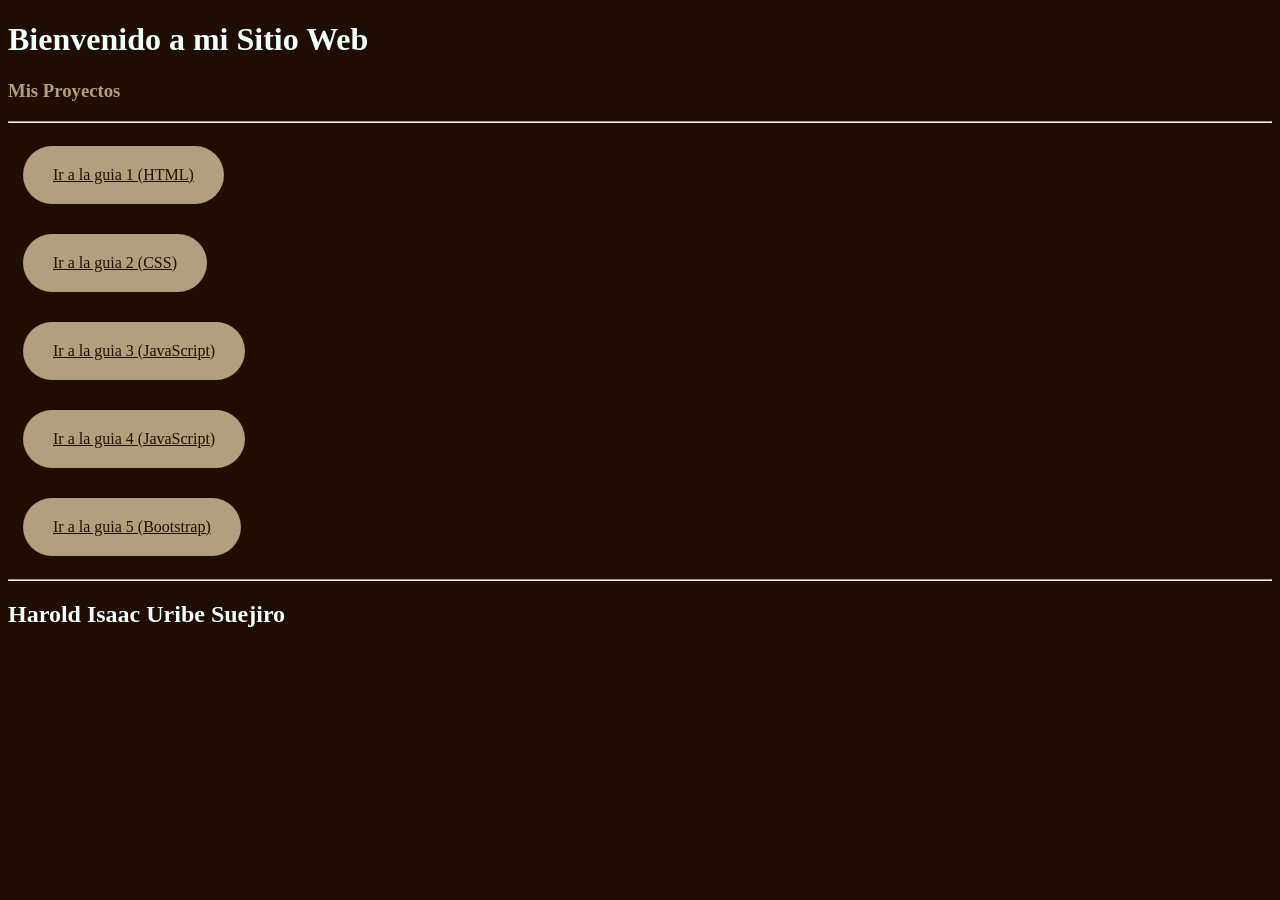
<file: index.html>
<!DOCTYPE html>
<html lang="en">
<head>
    <meta charset="UTF-8">
    <meta name="viewport" content="width=device-width, initial-scale=1.0">
    <title>Principal</title>
    <style>
        .botones{
        display: inline-block;
        padding: 20px 30px;
        margin: 15px;   
        background-color: #b39f7e;
        color: rgb(31, 13, 1);  
        border-radius: 60px;             
        }
    </style>
</head>
<body style="background-color: rgb(31, 13, 1);">
    <h1 style="color: azure;">Bienvenido a mi Sitio Web</h1>
    <h3 style="color: #b39f7e;">Mis Proyectos</h3>
    <hr />
    <a class="botones" href="guia1/santa-rosa-uribe/index.html">Ir a la guia 1 (HTML)</a><br/>
    <a class="botones" href="guia1/santa-rosa-uribe/css/estilos.css">Ir a la guia 2 (CSS)</a><br/>
    <a class="botones" href="guia1/santa-rosa-uribe/js/app.js">Ir a la guia 3 (JavaScript)</a><br/>
    <a class="botones" href="guia1/santa-rosa-uribe/js/pedido.js">Ir a la guia 4 (JavaScript)</a><br/>
    <a class="botones" href="guia1/santa-rosa-uribe/index-bootstrap.html">Ir a la guia 5 (Bootstrap)</a><br/>
    <hr/>
    <h2 style="color: azure;">Harold Isaac Uribe Suejiro</h2>
</body>
</html>
</file>
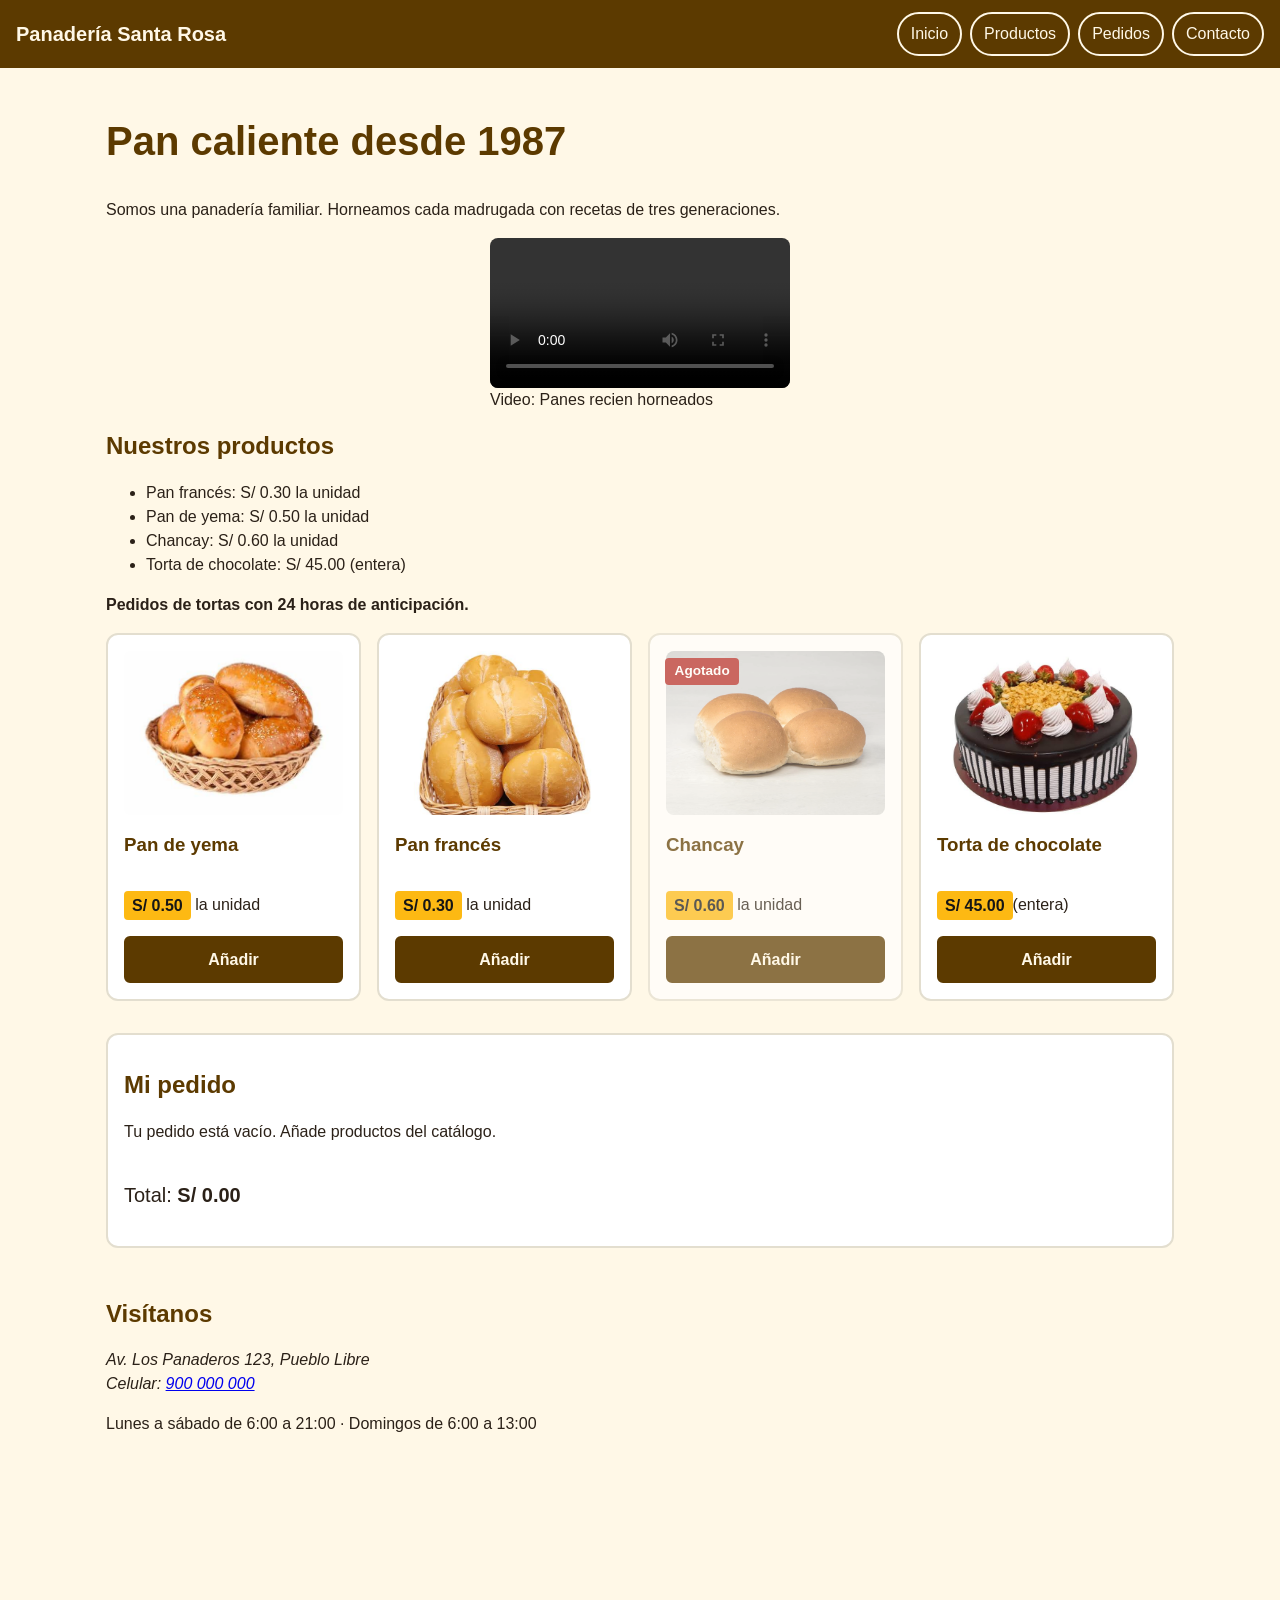
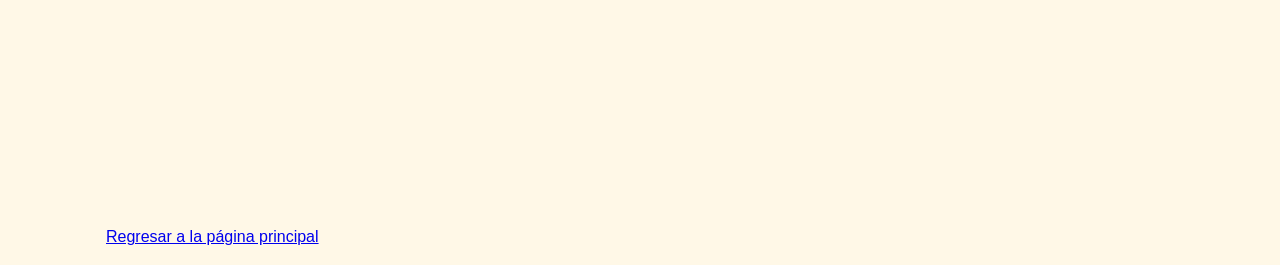
<file: guia1/santa-rosa-uribe/index.html>
<!DOCTYPE html>
<html lang="en">

<head>
  <meta charset="UTF-8">
  <meta name="viewport" content="width=device-width, initial-scale=1.0">
  <title>Panadería Santa Rosa | Pan caliente todos los días</title>
  <link rel="stylesheet" href="css/estilos.css">
  <script src="js/pedido.js" defer></script>
</head>

<body bgcolor="#ECFAD4">
  <header>
    <p><strong>Panadería Santa Rosa</strong></p>
    <nav>
      <ul>
        <li><a href="index.html">Inicio</a></li>
        <li><a href="#productos">Productos</a></li>
        <li><a href="pedidos.html">Pedidos</a></li>
        <li><a href="#contacto">Contacto</a></li>
      </ul>
    </nav>
  </header>
  <main>
    <section>
      <h1>Pan caliente desde 1987</h1>
      <p>Somos una panadería familiar. Horneamos cada madrugada con recetas de tres generaciones.</p>
      <figure style="display: table; margin: 0 auto;">
        <video controls preload="metadata">
          <source src="../video/horno.mp4" type="video/mp4">
          Tu navegador no soporta la reproducción de este video.
          En el video se ve panes recien salidos del horno.
        </video>
        <figcaption>Video: Panes recien horneados</figcaption>
      </figure>
    </section>
    <section id="productos">
      <h2>Nuestros productos</h2>
      <ul>
        <li>Pan francés: S/ 0.30 la unidad</li>
        <li>Pan de yema: S/ 0.50 la unidad</li>
        <li>Chancay: S/ 0.60 la unidad</li>
        <li>Torta de chocolate: S/ 45.00 (entera)</li>
      </ul>
      <p><strong>Pedidos de tortas con 24 horas de anticipación.</strong></p>      
      <div class="catalogo">
      <article class="producto" data-nombre="Pan de yema" data-precio="0.50">
        <img src="../img/pan-yema.jpg" alt="Canasta de panes de yema dorados recién horneados" width="400">
        <h3>Pan de yema</h3>
        <p><span class="precio">S/ 0.50</span> la unidad</p>
        <button type="button" class="btn-anadir">Añadir</button>
      </article>
      <article class="producto" data-nombre="Pan francés" data-precio="0.30">
        <img src="../img/pan-frances.jpg" alt="Pan francés horneado" width="400">
        <h3>Pan francés</h3>
        <p><span class="precio">S/ 0.30</span> la unidad</p>
        <button type="button" class="btn-anadir">Añadir</button>
      </article>
      <article class="producto agotado" data-nombre="Chancay" data-precio="0.60">
        <img src="../img/chancay.jpg" alt="Chancay esponjoso" width="400">
        <h3>Chancay</h3>
        <p><span class="precio">S/ 0.60</span> la unidad</p>
        <span class="etiqueta-agotado">Agotado</span>
        <button type="button" class="btn-anadir" disabled>Añadir</button>
      </article>
      <article class="producto" data-nombre="Torta de chocolate" data-precio="45.00">
        <img src="../img/tortas.jpg" alt="Torta de chocolate decorada con fresas" width="400">
        <h3>Torta de chocolate</h3>
        <p><span class="precio">S/ 45.00</span>(entera)</p>
        <button type="button" class="btn-anadir">Añadir</button>
      </article>
    </div>
    </section>
    <section id="mi-pedido" aria-labelledby="titulo-pedido">
      <h2 id="titulo-pedido" tabindex="-1">Mi pedido</h2>
      <p id="pedido-vacio">Tu pedido está vacío. Añade productos del catálogo.</p>
      <ul id="lista-pedido"></ul>
      <p class="total">Total: <strong id="total">S/ 0.00</strong></p>
      <button type="button" id="btn-sugerencia" hidden>¿Añadir mantequilla por S/ 2.50?</button>
      <button type="button" id="btn-vaciar" hidden>Vaciar pedido</button>
      <button type="button" id="btn-continuar" hidden>Continuar con el pedido</button>
      <p id="aviso" class="solo-lector" role="status"></p>
    </section>
  </main>
  <footer id="contacto">
    <h2>Visítanos</h2>
    <address>
      Av. Los Panaderos 123, Pueblo Libre<br>
      Celular: <a href="tel:+51900000000">900 000 000</a>
    </address>
    <p>Lunes a sábado de 6:00 a 21:00 · Domingos de 6:00 a 13:00</p>
    <div class="mapa">
      <iframe src="https://www.google.com/maps/embed?pb=!1m18!1m12!1m3!1d62427.40876577353!2d-77.1031100660836!3d-12.
      063253884943325!2m3!1f0!2f0!3f0!3m2!1i1024!2i768!4f13.1!3m3!1m2!1s0x9105c91b97b5f6ff%3A0x5032fa5860428360!2sPan%20Ate
      lier!5e0!3m2!1ses-419!2spe!4v1794268329568!5m2!1ses-419!2spe" style="border:0;" allowfullscreen="" loading="lazy"
        referrerpolicy="strict-origin-when-cross-origin"
        title="Mapa de la ubicación de la panadería Santa Rosa en Google Maps">
      </iframe>
    </div>
    <a href="../../index.html">Regresar a la página principal</a>
  </footer>
</body>

</html>
</file>
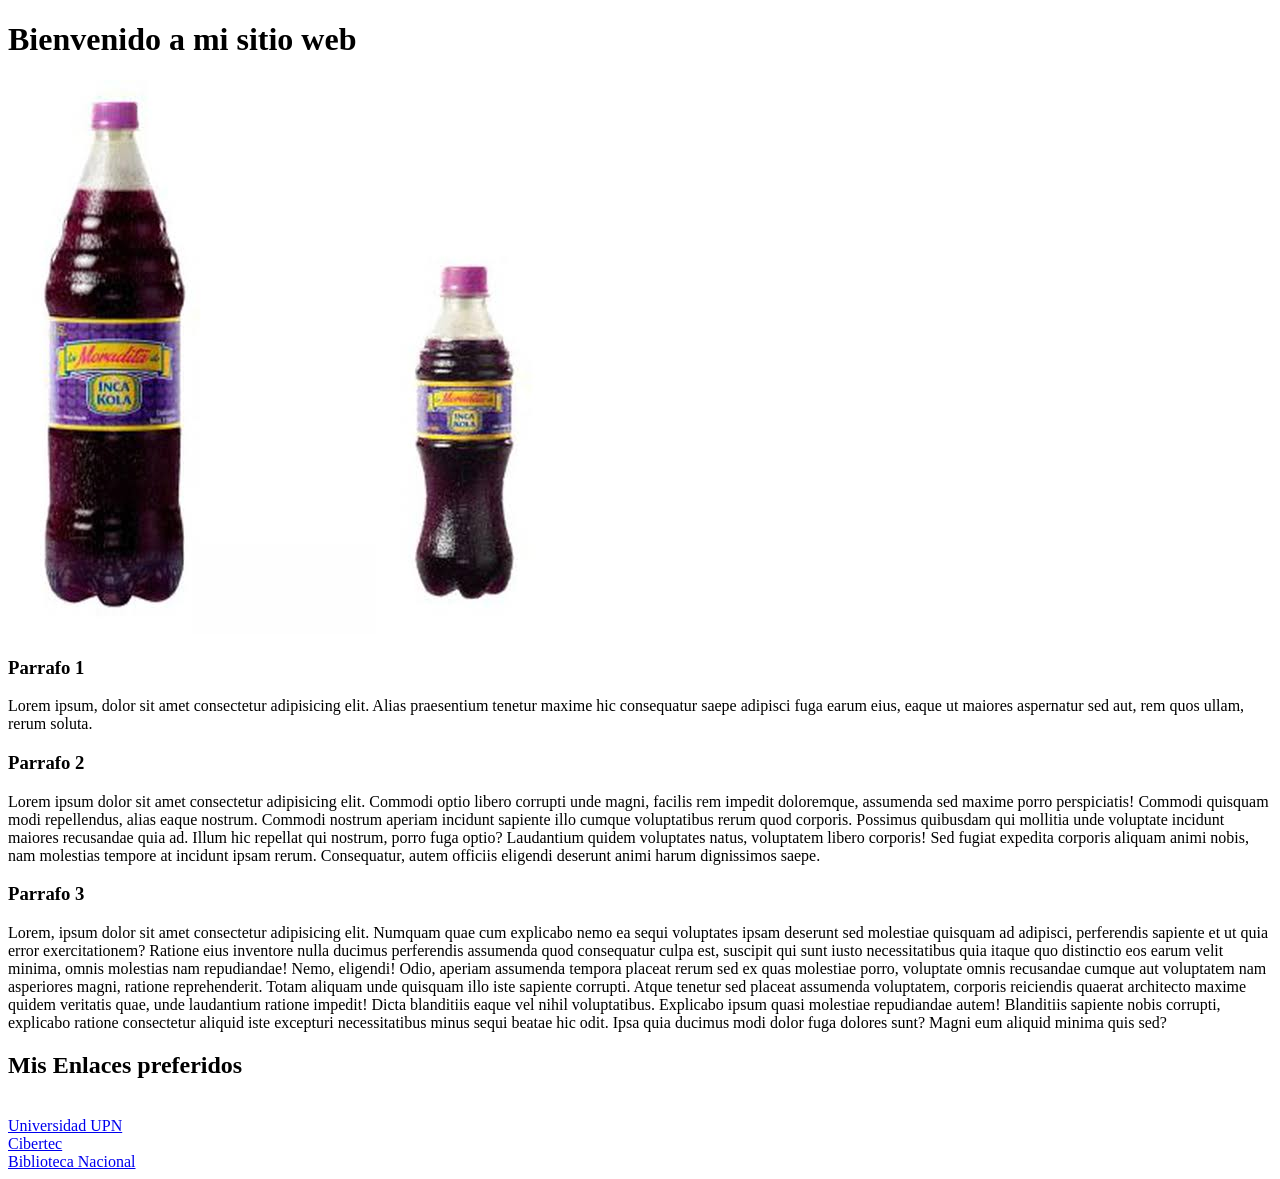
<file: semana1/guia1/index.html>
<!DOCTYPE html>
<html lang="en">
<head>
  <meta charset="UTF-8">
  <meta name="viewport" content="width=device-width, initial-scale=1.0">
  <title>Mi sitio web</title>
</head>
<body>
    <h1>Bienvenido a mi sitio web</h1>
    <img src="img/gaseosa.jpg" alt="">
    <p><h3>Parrafo 1</h3>
      Lorem ipsum, dolor sit amet consectetur adipisicing elit. Alias praesentium tenetur
      maxime hic consequatur saepe adipisci fuga earum eius, eaque ut maiores aspernatur
      sed aut, rem quos ullam, rerum soluta.
    </p>
    <p><h3>Parrafo 2</h3>
      Lorem ipsum dolor sit amet consectetur adipisicing elit. Commodi optio libero corrupti unde magni, facilis rem impedit doloremque, assumenda sed maxime porro perspiciatis! Commodi quisquam modi repellendus, alias eaque nostrum.
      Commodi nostrum aperiam incidunt sapiente illo cumque voluptatibus rerum quod corporis. Possimus quibusdam qui mollitia unde voluptate incidunt maiores recusandae quia ad. Illum hic repellat qui nostrum, porro fuga optio?
      Laudantium quidem voluptates natus, voluptatem libero corporis! Sed fugiat expedita corporis aliquam animi nobis, nam molestias tempore at incidunt ipsam rerum. Consequatur, autem officiis eligendi deserunt animi harum dignissimos saepe.
    </p>
    <p><h3>Parrafo 3</h3>
      Lorem, ipsum dolor sit amet consectetur adipisicing elit. Numquam quae cum explicabo nemo ea sequi voluptates ipsam deserunt sed molestiae quisquam ad adipisci, perferendis sapiente et ut quia error exercitationem?
      Ratione eius inventore nulla ducimus perferendis assumenda quod consequatur culpa est, suscipit qui sunt iusto necessitatibus quia itaque quo distinctio eos earum velit minima, omnis molestias nam repudiandae! Nemo, eligendi!
      Odio, aperiam assumenda tempora placeat rerum sed ex quas molestiae porro, voluptate omnis recusandae cumque aut voluptatem nam asperiores magni, ratione reprehenderit. Totam aliquam unde quisquam illo iste sapiente corrupti.
      Atque tenetur sed placeat assumenda voluptatem, corporis reiciendis quaerat architecto maxime quidem veritatis quae, unde laudantium ratione impedit! Dicta blanditiis eaque vel nihil voluptatibus. Explicabo ipsum quasi molestiae repudiandae autem!
      Blanditiis sapiente nobis corrupti, explicabo ratione consectetur aliquid iste excepturi necessitatibus minus sequi beatae hic odit. Ipsa quia ducimus modi dolor fuga dolores sunt? Magni eum aliquid minima quis sed?
    </p>
    <h2>Mis Enlaces preferidos</h2>
    <br><a href="https://estudiante.upn.edu.pe/inicio" target="blank">Universidad UPN</a>
    <br><a href="https://www.cibertec.edu.pe/"target="blank">Cibertec</a>
    <br><a href="https://www.gob.pe/bnp" target="blank">Biblioteca Nacional</a>
</body>
</html>
</file>
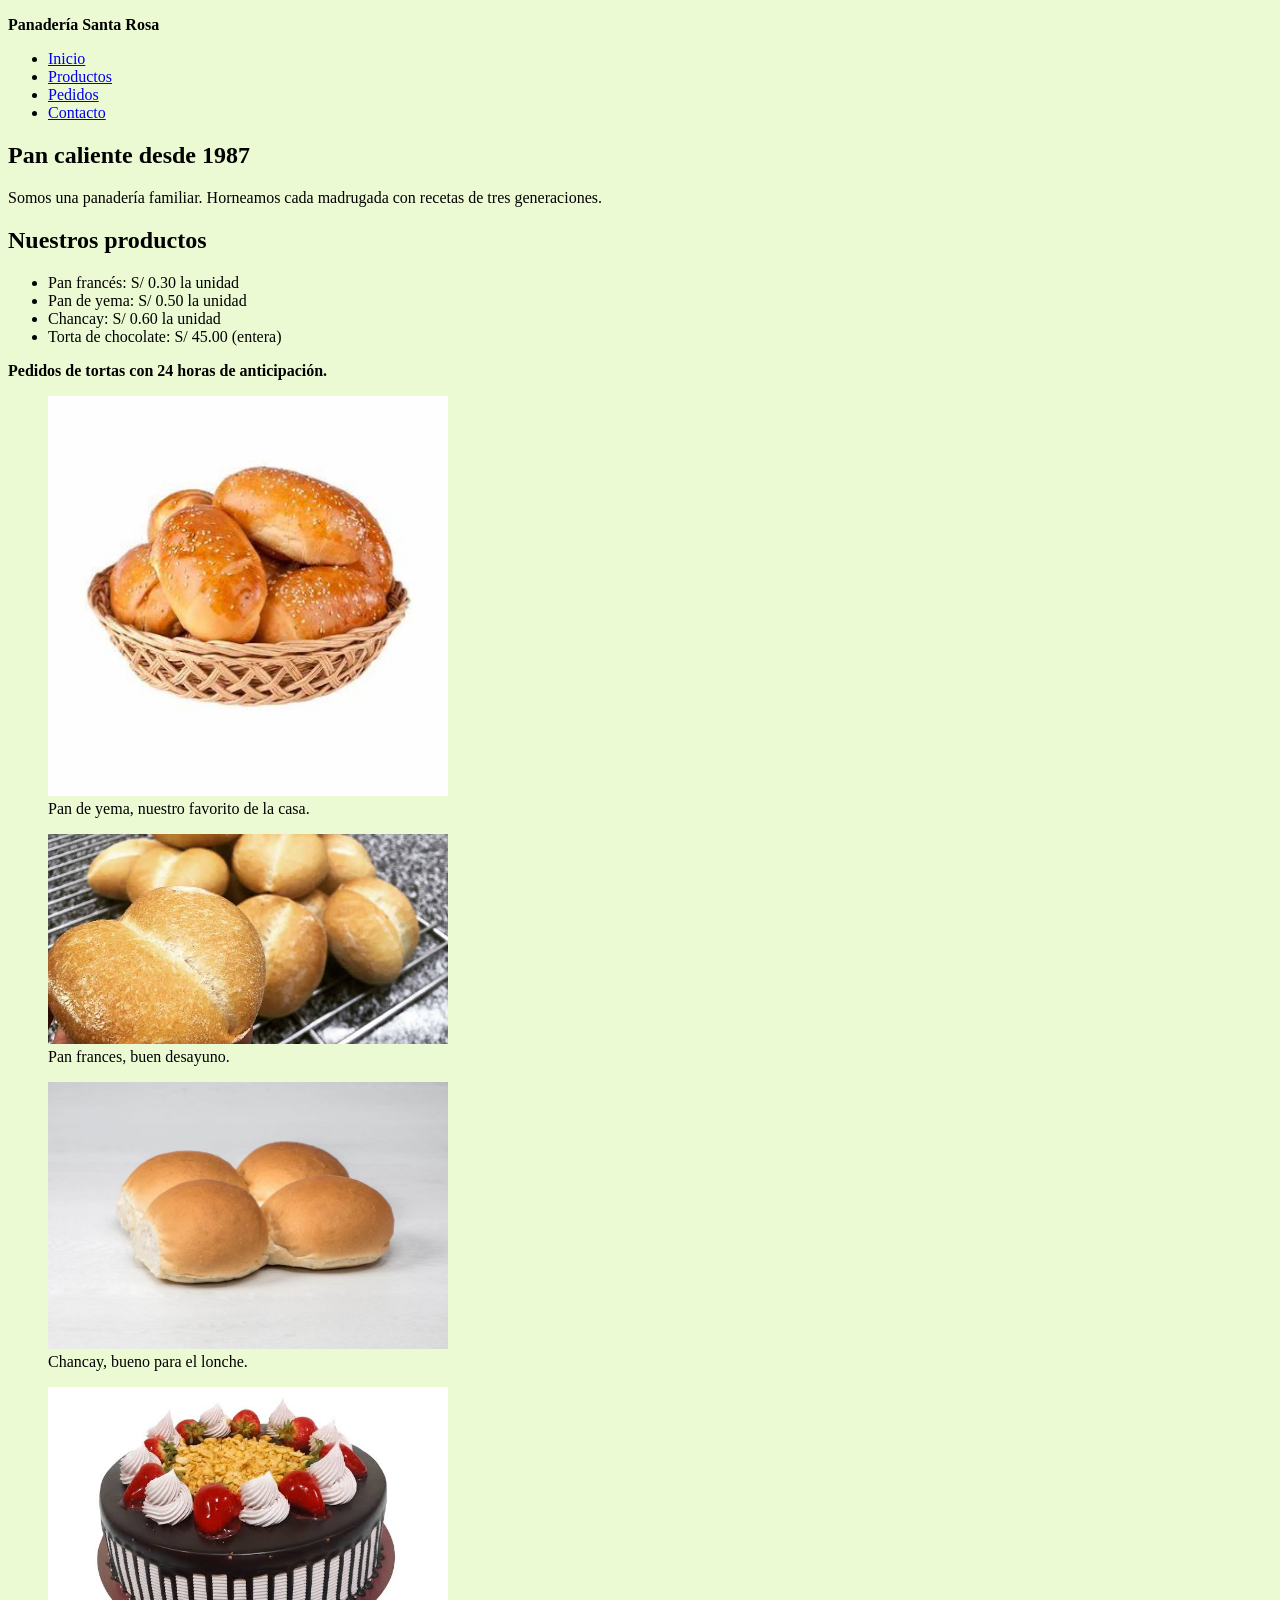
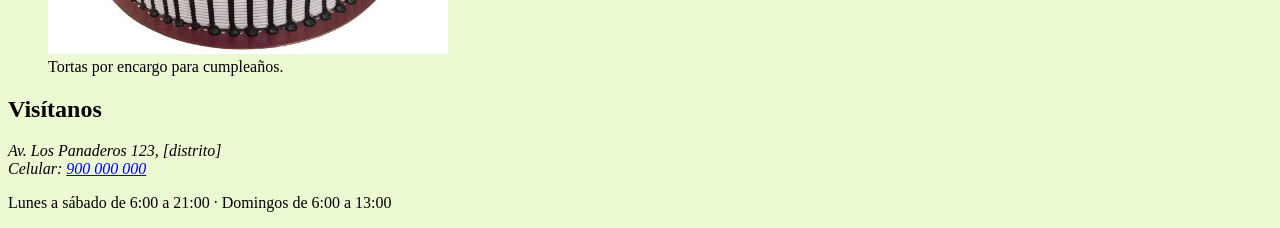
<file: semana2/guia2/index.html>
<!DOCTYPE html>
<html lang="en">
<head>
  <meta charset="UTF-8">
  <meta name="viewport" content="width=device-width, initial-scale=1.0">
  <title>Panadería Santa Rosa | Pan caliente todos los días</title>
</head>
<body bgcolor="#ECFAD4">
  <header>
 <p><strong>Panadería Santa Rosa</strong></p>
  <nav>
    <ul>
    <li><a href="index.html">Inicio</a></li>
    <li><a href="#productos">Productos</a></li>
    <li><a href="pedidos.html">Pedidos</a></li>
    <li><a href="#contacto">Contacto</a></li>
    </ul>
  </nav>
</header>
<main>
  <section>
    <h1>Pan caliente desde 1987</h1>
    <p>Somos una panadería familiar. Horneamos cada madrugada con recetas de tres generaciones.</p>
  </section>
  <section id="productos">
    <h2>Nuestros productos</h2>
    <ul>
      <li>Pan francés: S/ 0.30 la unidad</li>
      <li>Pan de yema: S/ 0.50 la unidad</li>
      <li>Chancay: S/ 0.60 la unidad</li>
      <li>Torta de chocolate: S/ 45.00 (entera)</li>
    </ul>
    <p><strong>Pedidos de tortas con 24 horas de anticipación.</strong></p>
    <figure>
      <img src="img/pan-yema.jpg" alt="Canasta de panes de yema dorados recién horneados" width="400">
      <figcaption>Pan de yema, nuestro favorito de la casa.</figcaption>
    </figure>
        <figure>
      <img src="img/pan-frances.jpg" alt="Pan francés horneado" width="400">
      <figcaption>Pan frances, buen desayuno.</figcaption>
    </figure>
        <figure>
      <img src="img/chancay.jpg" alt="Chancay esponjoso" width="400">
      <figcaption>Chancay, bueno para el lonche.</figcaption>
    </figure>
    <figure>
      <img src="img/tortas.jpg" alt="Torta de chocolate de dos pisos decorada con fresas" width="400">
      <figcaption>Tortas por encargo para cumpleaños.</figcaption>
    </figure>
  </section>
</main>
    <footer id="contacto">
      <h2>Visítanos</h2>
      <address>
        Av. Los Panaderos 123, [distrito]<br>
        Celular: <a href="tel:+51900000000">900 000 000</a>
      </address>
      <p>Lunes a sábado de 6:00 a 21:00 · Domingos de 6:00 a 13:00</p>
    </footer>
</body>
</html>
</file>
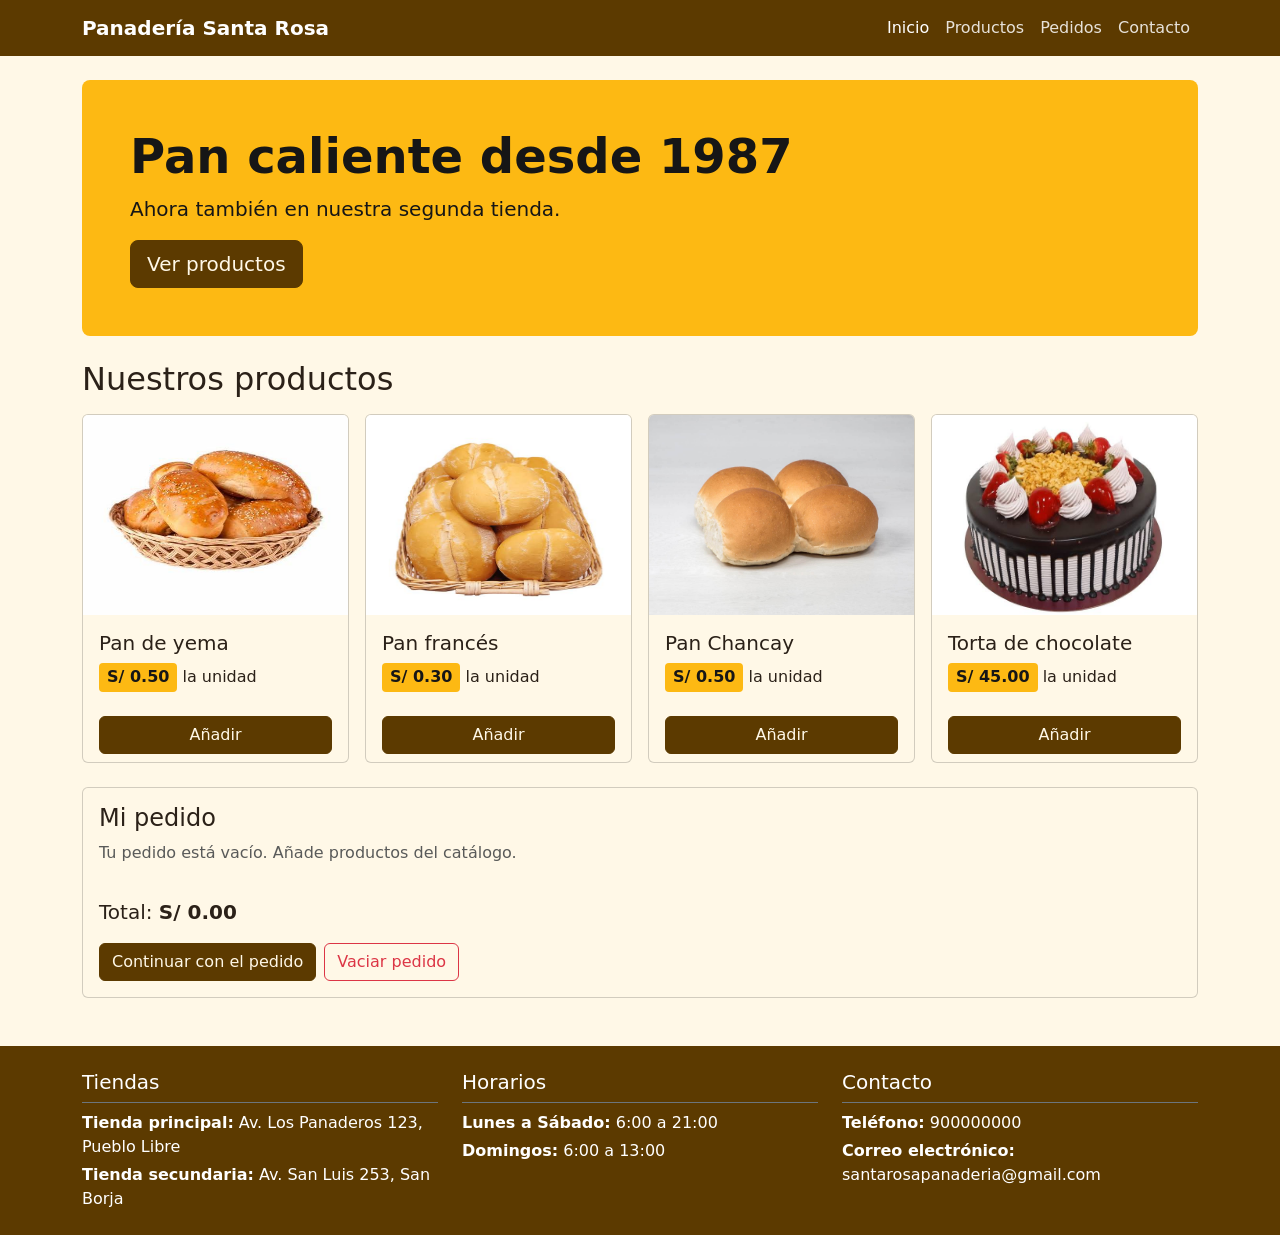
<file: guia1/santa-rosa-uribe/index-bootstrap.html>
<!DOCTYPE html>
<html lang="es">
<head>
  <meta charset="UTF-8">
  <meta name="viewport" content="width=device-width, initial-scale=1">
  <title>Panadería Santa Rosa | Pan caliente todos los días</title>
  <!-- 1. Estilos de Bootstrap 5.3.8 -->
  <link rel="stylesheet"
    href="https://cdn.jsdelivr.net/npm/bootstrap@5.3.8/dist/css/bootstrap.min.css"
    integrity="sha384-sRIl4kxILFvY47J16cr9ZwB07vP4J8+LH7qKQnuqkuIAvNWLzeN8tE5YBujZqJLB"
    crossorigin="anonymous">
  <!-- 2. Tus estilos, siempre después -->
  <link rel="stylesheet" href="css/marca.css">
  <!-- 3. JavaScript de Bootstrap y el tuyo -->
  <script
    src="https://cdn.jsdelivr.net/npm/bootstrap@5.3.8/dist/js/bootstrap.bundle.min.js"
    integrity="sha384-FKyoEForCGlyvwx9Hj09JcYn3nv7wiPVlz7YYwJrWVcXK/BmnVDxM+D2scQbITxI"
    crossorigin="anonymous" defer></script>
  <script src="js/pedido.js" defer></script>
  <script src="js/vaciar.js" defer></script>
</head>
<body>
  <nav class="navbar navbar-expand-md navbar-dark bg-cafe">
  <div class="container">
    <a class="navbar-brand fw-bold" href="index-bootstrap.html">Panadería Santa Rosa</a>
    <button class="navbar-toggler" type="button"
            data-bs-toggle="collapse" data-bs-target="#menu"
            aria-controls="menu" aria-expanded="false" aria-label="Abrir menú">
      <span class="navbar-toggler-icon"></span>
    </button>
    <div class="collapse navbar-collapse" id="menu">
      <ul class="navbar-nav ms-auto">
        <li class="nav-item">
          <a class="nav-link active" aria-current="page"
             href="index-bootstrap.html">Inicio</a>
        </li>
        <li class="nav-item"><a class="nav-link" href="#productos">Productos</a></li>
        <li class="nav-item"><a class="nav-link" href="pedidos.html">Pedidos</a></li>
        <li class="nav-item"><a class="nav-link" href="#contacto">Contacto</a></li>
      </ul>
    </div>
  </div>
</nav>
<main class="container py-4">
  <section class="p-4 p-md-5 mb-4 rounded-3 bg-amarillo">
    <h1 class="display-5 fw-bold">Pan caliente desde 1987</h1>
    <p class="lead">Ahora también en nuestra segunda tienda.</p>
    <a class="btn btn-marca btn-lg" href="#productos">Ver productos</a>
  </section>
 
  <section id="productos" class="mb-4">
    <h2 class="mb-3">Nuestros productos</h2>
    <div class="catalogo row row-cols-1 row-cols-sm-2 row-cols-lg-4 g-3">
      <div class="col">
        <article class="producto card h-100"
                 data-nombre="Pan de yema" data-precio="0.50">
          <img src="../img/pan-yema.jpg" class="card-img-top"
               alt="Canasta de panes de yema dorados recién horneados" width="200" height="200">
          <div class="card-body">
            <h3 class="card-title h5">Pan de yema</h3>
            <p class="card-text"><span class="precio">S/ 0.50</span> la unidad</p>
          </div>
          <div class="card-footer bg-transparent border-0">
            <button type="button" class="btn btn-marca w-100 btn-anadir">Añadir</button>
          </div>
        </article>
      </div>
      <!-- Repite un div.col por cada producto:
           Pan francés, Chancay y Torta de chocolate -->
      <div class="col">
        <article class="producto card h-100"
                 data-nombre="Pan francés" data-precio="0.30">
          <img src="../img/pan-frances.jpg" class="card-img-top"
               alt="Pan francés horneado" width="200" height="200">
          <div class="card-body">
            <h3 class="card-title h5">Pan francés</h3>
            <p class="card-text"><span class="precio">S/ 0.30</span> la unidad</p>
          </div>
          <div class="card-footer bg-transparent border-0">
            <button type="button" class="btn btn-marca w-100 btn-anadir">Añadir</button>
          </div>
        </article>
      </div>
      <div class="col">
        <article class="producto card h-100"
                 data-nombre="Pan Chancay" data-precio="0.50">
          <img src="../img/chancay.jpg" class="card-img-top"
               alt="Pan Chancay esponjoso" width="200" height="200">
          <div class="card-body">
            <h3 class="card-title h5">Pan Chancay</h3>
            <p class="card-text"><span class="precio">S/ 0.50</span> la unidad</p>
          </div>
          <div class="card-footer bg-transparent border-0">
            <button type="button" class="btn btn-marca w-100 btn-anadir">Añadir</button>
          </div>
        </article>
      </div>
      <div class="col">
        <article class="producto card h-100"
                 data-nombre="Torta de chocolate" data-precio="45.00">
          <img src="../img/tortas.jpg" class="card-img-top"
               alt="Torta de chocolate" width="200" height="200">
          <div class="card-body">
            <h3 class="card-title h5">Torta de chocolate</h3>
            <p class="card-text"><span class="precio">S/ 45.00</span> la unidad</p>
          </div>
          <div class="card-footer bg-transparent border-0">
            <button type="button" class="btn btn-marca w-100 btn-anadir">Añadir</button>
          </div>
        </article>
      </div>
    </div>
  </section>
    <section id="mi-pedido" class="card p-3" aria-labelledby="titulo-pedido">
    <h2 id="titulo-pedido" class="h4" tabindex="-1">Mi pedido</h2>
    <p id="pedido-vacio" class="text-body-secondary">
      Tu pedido está vacío. Añade productos del catálogo.</p>
    <ul id="lista-pedido" class="list-unstyled mb-3"></ul>
    <button type="button" id="btn-sugerencia" class="btn btn-outline-secondary btn-sm mb-3 align-self-start" hidden>
    ¿Añadir mantequilla por S/ 2.50?
    </button>
    <p class="fs-5">Total: <strong id="total">S/ 0.00</strong></p>
    <div class="d-flex flex-wrap gap-2">
      <a href="pedidos.html" class="btn btn-marca">Continuar con el pedido</a>
      <button type="button" class="btn btn-outline-danger"
              data-bs-toggle="modal" data-bs-target="#modalVaciar">Vaciar pedido</button>
    </div>
    <p id="aviso" class="visually-hidden" role="status"></p>
  </section>
</main>
<div class="modal fade" id="modalVaciar" tabindex="-1"
     aria-labelledby="modalVaciarTitulo" aria-hidden="true">
  <div class="modal-dialog modal-dialog-centered">
    <div class="modal-content">
      <div class="modal-header">
        <h2 class="modal-title fs-5" id="modalVaciarTitulo">¿Vaciar tu pedido?</h2>
        <button type="button" class="btn-close" data-bs-dismiss="modal"
                aria-label="Cerrar"></button>
      </div>
      <div class="modal-body">
        Se quitarán todos los productos. Esta acción no se puede deshacer.
      </div>
      <div class="modal-footer">
        <button type="button" class="btn btn-outline-secondary"
                data-bs-dismiss="modal">Cancelar</button>
        <button type="button" class="btn btn-danger" id="confirmarVaciar"
                data-bs-dismiss="modal">Sí, vaciar</button>
      </div>
    </div>
  </div>
</div>
 <footer id="contacto" class="bg-cafe text-white py-4 mt-4">
    <div class="container">
      <div class="row g-4">
        <div class="col-12 col-md-4">
          <h2 class="h5 border-bottom border-secondary pb-2">Tiendas</h2>
          <p class="mb-1"><strong>Tienda principal:</strong> Av. Los Panaderos 123, Pueblo Libre</p>
          <p class="mb-0"><strong>Tienda secundaria:</strong> Av. San Luis 253, San Borja</p>
        </div>
        <div class="col-12 col-md-4">
          <h2 class="h5 border-bottom border-secondary pb-2">Horarios</h2>
          <p class="mb-1"><strong>Lunes a Sábado:</strong> 6:00 a 21:00</p>
          <p class="mb-0"><strong>Domingos:</strong> 6:00 a 13:00</p>
        </div>
        <div class="col-12 col-md-4">
          <h2 class="h5 border-bottom border-secondary pb-2">Contacto</h2>
          <p class="mb-1"><strong>Teléfono:</strong> 900000000</p>
          <p class="mb-0"><strong>Correo electrónico:</strong> santarosapanaderia@gmail.com</p>
        </div>
      </div>
    </div>
  </footer>
</body>
</html>
</file>
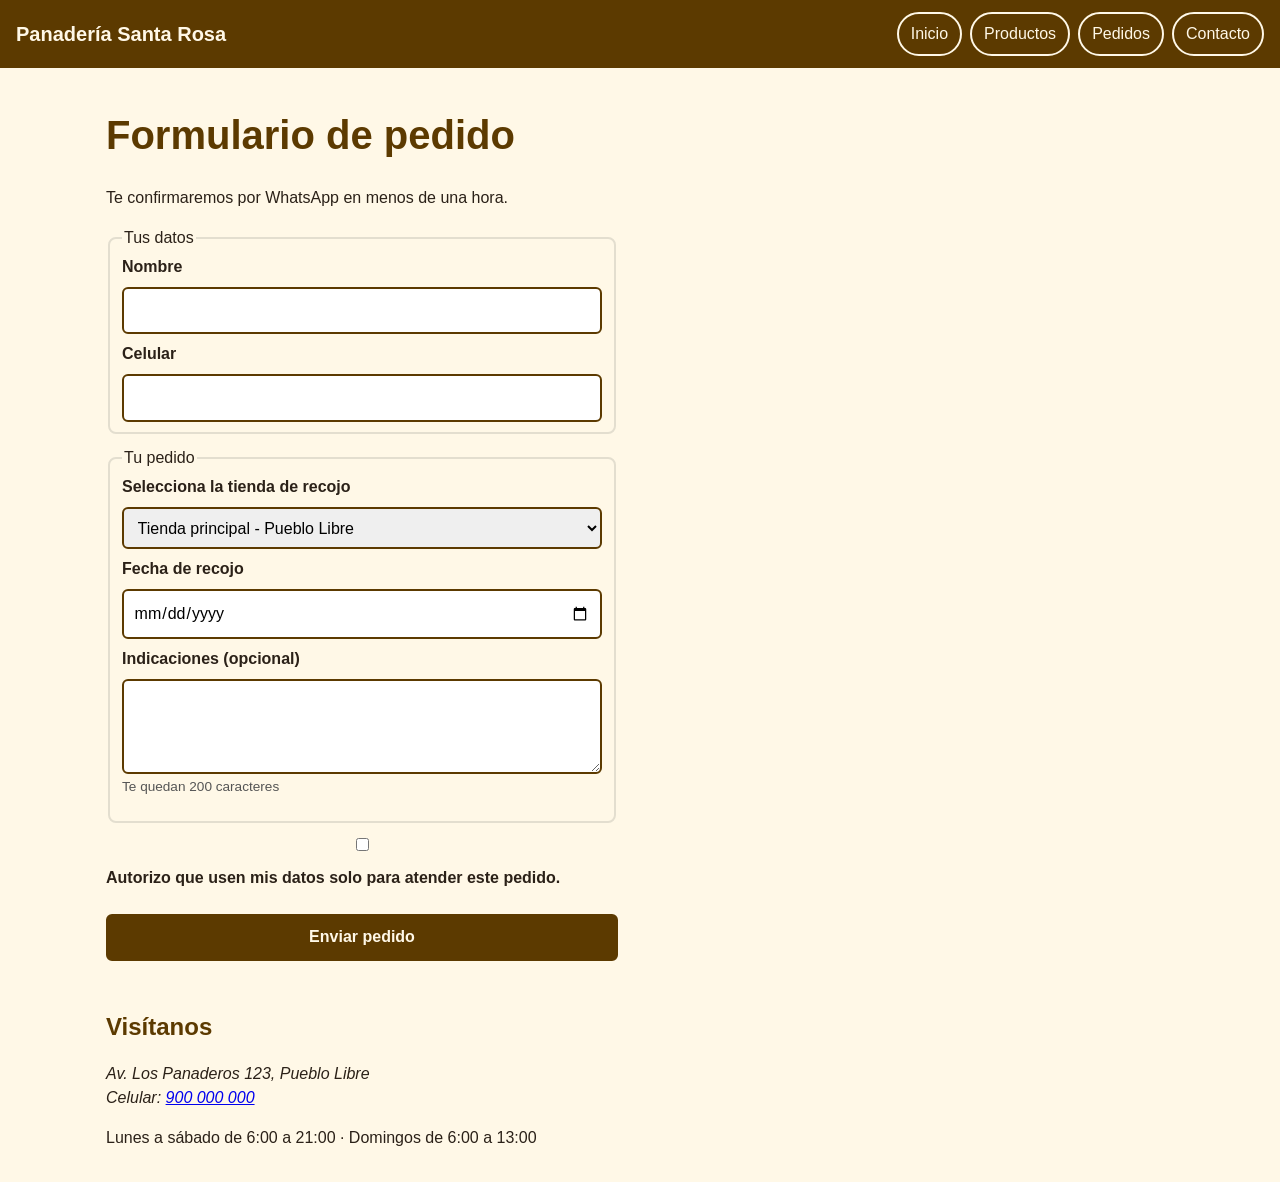
<file: guia1/santa-rosa-uribe/pedidos.html>
<!DOCTYPE html>
<html lang="en">
<head>
  <meta charset="UTF-8">
  <meta name="viewport" content="width=device-width, initial-scale=1.0">
  <title>Pedidos | Panadería Santa Rosa</title>
  <link rel="stylesheet" href="css/estilos.css">
  <script src="js/app.js" defer></script>
</head>
<body bgcolor="#FAF2D4">
  <header>
    <p><strong>Panadería Santa Rosa</strong></p>
    <nav>
      <ul>
        <li><a href="index.html">Inicio</a></li>
        <li><a href="#productos">Productos</a></li>
        <li><a href="pedidos.html">Pedidos</a></li>
        <li><a href="#contacto">Contacto</a></li>
      </ul>
    </nav>
  </header>
  <main>
    <h1>Formulario de pedido</h1>
    <p>Te confirmaremos por WhatsApp en menos de una hora.</p>
    <form action="#" novalidate>
      <fieldset>
        <legend>Tus datos</legend>
        <label for="nombre">Nombre</label>
        <input type="text" id="nombre" name="nombre" required aria-describedby="error-nombre">
        <p class="error" id="error-nombre"></p>
        <label for="celular">Celular</label>
        <input type="tel" id="celular" name="celular" required aria-describedby="error-celular">
        <p class="error" id="error-celular"></p>
      </fieldset>
      <fieldset>
        <legend>Tu pedido</legend>
              <label for="tienda" class="form-label">Selecciona la tienda de recojo</label>
              <select class="form-select" id="tienda" name="tienda">
              <option value="brena">Tienda principal - Pueblo Libre</option>
              <option value="san-miguel">Tienda secundaria - San Borja</option>
            </select>
        <label for="fecha">Fecha de recojo</label>
        <input type="date" id="fecha" name="fecha" required aria-describedby="error-fecha">
        <p class="error" id="error-fecha"></p>
        <label for="notas">Indicaciones (opcional)</label>
        <textarea id="notas" name="notas" rows="3" maxlength="200"></textarea>
        <p id="contador-notas" style="font-size: 0.85em; margin-top: -5px; color: #555;">Te quedan 200 caracteres</p>
      </fieldset>
      <input type="checkbox" id="consentimiento" name="consentimiento" required aria-describedby="error-consentimiento">
      <label for="consentimiento">Autorizo que usen mis datos solo para atender este pedido.</label>
      <p class="error" id="error-consentimiento"></p>
      <div id="estado" role="status"></div>
      <button type="submit">Enviar pedido</button>
    </form>
  </main>
  <footer id="contacto">
    <h2>Visítanos</h2>
    <address>
      Av. Los Panaderos 123, Pueblo Libre<br>
      Celular: <a href="tel:+51900000000">900 000 000</a>
    </address>
    <p>Lunes a sábado de 6:00 a 21:00 · Domingos de 6:00 a 13:00</p>
  </footer>
</body>

</html>
</file>
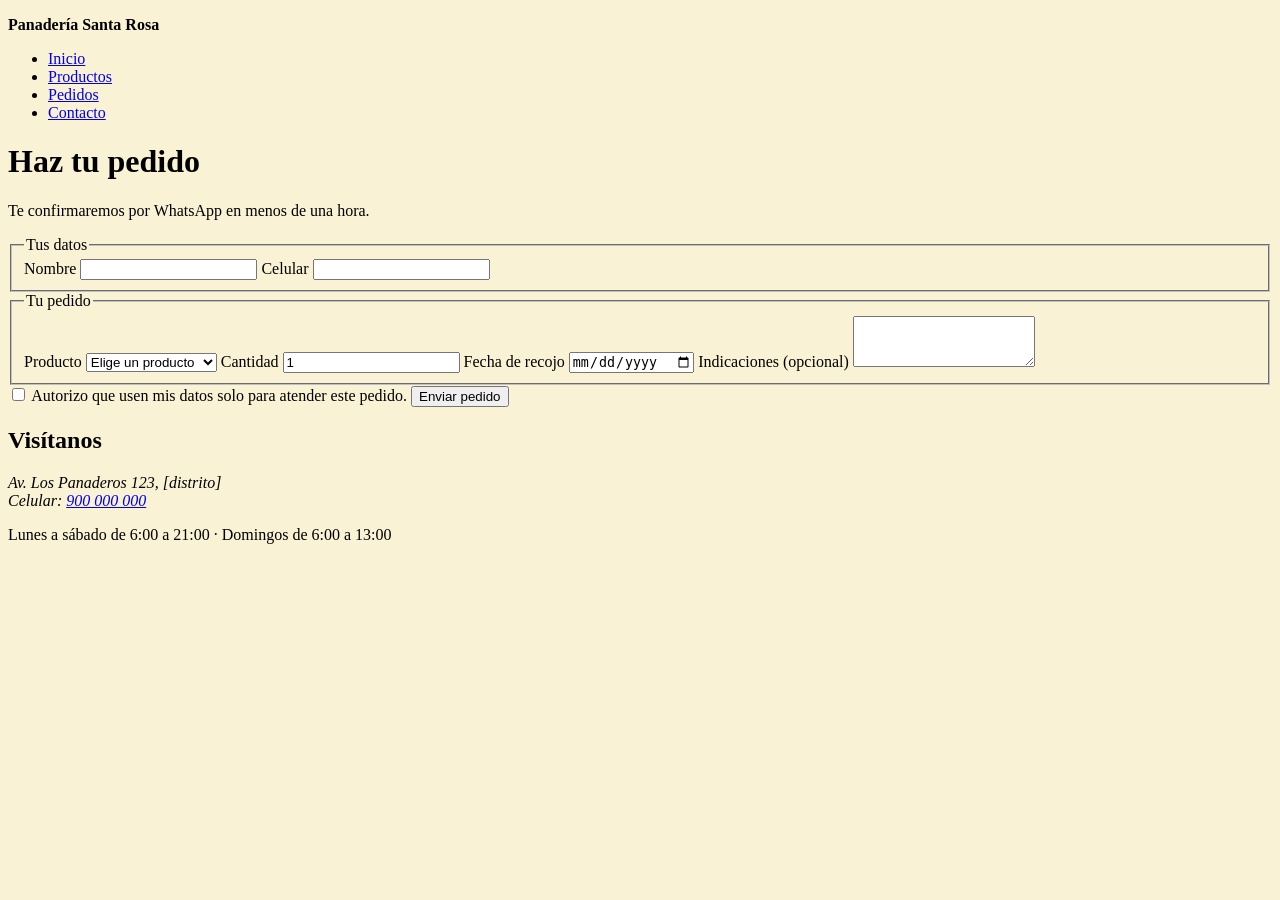
<file: semana2/guia2/pedidos.html>
<!DOCTYPE html>
<html lang="en">
<head>
  <meta charset="UTF-8">
  <meta name="viewport" content="width=device-width, initial-scale=1.0">
  <title>Pedidos | Panadería Santa Rosa</title>
</head>
<body bgcolor="#FAF2D4">
  <header>
    <p><strong>Panadería Santa Rosa</strong></p>
    <nav>
      <ul>
        <li><a href="index.html">Inicio</a></li>
        <li><a href="#productos">Productos</a></li>
        <li><a href="pedidos.html">Pedidos</a></li>
        <li><a href="#contacto">Contacto</a></li>
      </ul>
    </nav>
  </header>
  <main>
    <h1>Haz tu pedido</h1>
    <p>Te confirmaremos por WhatsApp en menos de una hora.</p>
    <form action="#">
      <fieldset>
        <legend>Tus datos</legend>
        <label for="nombre">Nombre</label>
        <input type="text" id="nombre" name="nombre" required>
        <label for="celular">Celular</label>
        <input type="tel" id="celular" name="celular" required>
      </fieldset>
      <fieldset>
        <legend>Tu pedido</legend>
        <label for="producto">Producto</label>
        <select id="producto" name="producto" required>
          <option value="">Elige un producto</option>
          <option>Pan francés</option>
          <option>Pan de yema</option>
          <option>Chancay</option>
          <option>Torta de chocolate</option>
        </select>
        <label for="cantidad">Cantidad</label>
        <input type="number" id="cantidad" name="cantidad" min="1" value="1" required>
        <label for="fecha">Fecha de recojo</label>
        <input type="date" id="fecha" name="fecha" required>
        <label for="notas">Indicaciones (opcional)</label>
        <textarea id="notas" name="notas" rows="3"></textarea>
      </fieldset>
      <input type="checkbox" id="consentimiento" name="consentimiento" required>
      <label for="consentimiento">Autorizo que usen mis datos solo para atender este pedido.</label>
      <button type="submit">Enviar pedido</button>
    </form>
  </main>
  <footer id="contacto">
    <h2>Visítanos</h2>
    <address>
      Av. Los Panaderos 123, [distrito]<br>
      Celular: <a href="tel:+51900000000">900 000 000</a>
    </address>
    <p>Lunes a sábado de 6:00 a 21:00 · Domingos de 6:00 a 13:00</p>
  </footer>
</body>
</html>
</file>
<file: guia1/santa-rosa-uribe/css/estilos.css>
/* ===== 1. Base ===== */
*, *::before, *::after {
box-sizing: border-box;
}
:root {
--cafe: #5C3A00; /* marca: café */
--amarillo: #FDB913; /* marca: pan de yema */
--crema: #FFF8E7; /* fondo */
--texto: #2B2118; /* texto principal */
}
body {
margin: 0;
font-family: Arial, Helvetica, sans-serif;
font-size: 1rem;
line-height: 1.5;
color: var(--texto);
background: var(--crema);
}
img {
max-width: 100%;
height: auto;
display: block;
}
main, footer {
max-width: 1100px;
margin: 0 auto;
padding: 1rem;
}
/*Correción para el video en vista en celular*/
video {
max-width: 100%;
height: auto;
display: block;
border-radius: 8px; 
}
/* ===== 2. Tipografía ===== */
h1, h2, h3 {
color: var(--cafe);
line-height: 1.2;
}
h1 { font-size: 2rem; }
h2 { font-size: 1.5rem; }
.precio {
display: inline-block;
background: var(--amarillo);
color: #161616;
font-weight: bold;
padding: 0.15rem 0.5rem;
border-radius: 4px;
}
/* ===== 3. Encabezado y menú ===== */
header {
display: flex;
flex-wrap: wrap;
justify-content: space-between;
align-items: center;
gap: 0.5rem 1rem;
padding: 0.75rem 1rem;
background: var(--cafe);
color: var(--crema);
}
header p {
margin: 0;
font-size: 1.25rem;
}
nav ul {
display: flex;
flex-wrap: wrap;
gap: 0.5rem;
list-style: none;
margin: 0;
padding: 0;
}
nav a {
display: inline-block;
padding: 0.5rem 0.75rem;
color: var(--crema);
text-decoration: none;
border: 2px solid var(--crema);
border-radius: 999px;
}
nav a:hover {
background: var(--amarillo);
color: #161616;}
/* ===== 4. Catálogo ===== */
.catalogo {
display: grid;
gap: 1rem;
}
.producto {
background: #FFFFFF;
border: 2px solid #E3DECF;
border-radius: 12px;
padding: 1rem;
position: relative;
display: flex;
flex-direction: column;
/* Transiciones*/
transition: transform 0.2s ease, box-shadow 0.2s ease;
}
/*Efecto visual al pasar el mouse sobre la tarjeta */
.producto:hover {
  transform: translateY(-6px); /* Eleva la tarjeta */
  box-shadow: 0 6px 12px rgba(0, 0, 0, 0.15); /* Añade una sombra suave debajo */
}
.producto img {
border-radius: 8px;
aspect-ratio: 4 / 3;
object-fit: cover;
}
/* Estilo para productos agotados */
.producto.agotado {
  opacity: 0.7;
}
/* Estilo para el texto "Agotado" */
.etiqueta-agotado {
display: inline-block;
margin-top: 0.5rem;
background: #b52b27; /* Color rojo de advertencia */
color: #ffffff;
padding: 0.2rem 0.6rem;
font-weight: bold;
font-size: 0.85rem;
border-radius: 4px;
position: absolute;
top: 15px;
left: 15px;
}
/* ===== 5. Responsividad (mobile first) ===== */
@media (min-width: 600px) {
.catalogo {
grid-template-columns: repeat(2, 1fr);
    }
}
@media (min-width: 1000px) {
.catalogo {
grid-template-columns: repeat(4, 1fr);
}
h1 {
font-size: 2.5rem;
}
}
.mapa {
width: 100%;
overflow: hidden;
border-radius: 8px;
margin: 1rem 0;
}
.mapa iframe {
width: 100%; /* Mapa adaptado a la vista de celular -*/
max-width: 100%;
height: 350px;
}
/* ===== 6. Accesibilidad ===== */
a:focus-visible,
input:focus-visible,
select:focus-visible,
textarea:focus-visible,
button:focus-visible {
outline: 3px solid #161616;
outline-offset: 2px;
}
header a:focus-visible {
outline-color: var(--amarillo);
}
/* Formulario */
form {
display: grid;
gap: 0.75rem;
max-width: 32rem;
}
fieldset {
display: grid;
gap: 0.5rem;
border: 2px solid #E3DECF;
border-radius: 8px;
}
label {
font-weight: bold;
}
input, select, textarea, button {
font: inherit;
width: 100%;
padding: 0.6rem;
border: 2px solid var(--cafe);
border-radius: 6px;
}
input[type="checkbox"] {
width: auto;
}
button {
min-height: 44px;
background: var(--cafe);
color: var(--crema);
font-weight: bold;
cursor: pointer;
}
/* Respeta a quien desactiva las animaciones */
@media (prefers-reduced-motion: reduce) {
* 
transition: none !important;
animation: none !important;
}
/* ===== 7. Mensajes de validación (Semana 3) ===== */
.error {
margin: 0;
color: #A11A1A; /* 7.4:1 sobre el fondo crema */
font-weight: bold;
}
.error:empty {
display: none; /* sin mensaje, no ocupa espacio */
}
.error::before {
content: "⚠ "; /* el aviso no depende solo del color */
}
[aria-invalid="true"] {
border-color: #A11A1A;
border-width: 3px;
}
#estado:not(:empty) {
padding: 0.75rem 1rem;
border: 2px solid var(--cafe);
border-radius: 8px;
background: #FFFFFF;
font-weight: bold;
}
/* ===== 8. Mi pedido (Semana 4) ===== */
#mi-pedido {
margin-top: 2rem;
padding: 1rem;
background: #FFFFFF;
border: 2px solid #E3DECF;
border-radius: 12px;
}
#lista-pedido{
list-style: none;
margin: 0;
padding: 0;
display: grid;
gap: 0.5rem;
}
#lista-pedido button {
  margin-top: 10px;
  margin-left: 20px;
}
#lista-pedido li span {
display: flex;
justify-content: space-between;
align-items: center;
gap: 1rem;
padding: 0.5rem 0;
border-bottom: 1px solid #E3DECF;
width:1000px;
}
#btn-vaciar {
  width: auto;
  background: #FFFFFF;
  color: #b52b27;
  border-color: #b52b27;
}
#btn-continuar {
  width: auto;
  background: #FFFFFF;
  color: #5C3A00;
  border-color: #5C3A00;
}
.btn-quitar {
width: auto;
background: #FFFFFF;
color: var(--cafe);
}
.btn-anadiruno{
width: auto;
background:#078b1d;
color:var(--crema);
}.btn-quitaruno{
width: auto;
background:#b52b27;
color:var(--crema);
}
#btn-sugerencia {
  width: auto;
  background-color: #fcdf91; 
  color: var(--cafe);          
  padding: 10px 18px;
  border-radius: 8px;
  cursor: pointer;
  margin-bottom: 12px;
}
.total {
font-size: 1.25rem;
}
#titulo-pedido:focus {
outline: 3px solid #161616;
outline-offset: 2px;
}
/* Visible solo para lectores de pantalla */
.solo-lector {
position: absolute;
width: 1px;
height: 1px;
overflow: hidden;
clip-path: inset(50%);
white-space: nowrap;
}
</file>
<file: guia1/santa-rosa-uribe/css/marca.css>
/* ===== 1. Colores de la marca ===== */
:root {
  --cafe: #5C3A00;
  --amarillo: #FDB913;
  --bs-body-bg: #FFF8E7;      /* fondo crema de Santa Rosa */
  --bs-body-color: #2B2118;   /* texto principal */
}
 
.bg-cafe { background-color: var(--cafe); }
.bg-amarillo { background-color: var(--amarillo); color: #161616; }
 
/* ===== 2. Botón propio con las variables de Bootstrap ===== */
.btn-marca {
  --bs-btn-color: #FFF8E7;
  --bs-btn-bg: var(--cafe);
  --bs-btn-border-color: var(--cafe);
  --bs-btn-hover-color: #161616;
  --bs-btn-hover-bg: var(--amarillo);
  --bs-btn-hover-border-color: var(--amarillo);
  --bs-btn-active-color: #161616;
  --bs-btn-active-bg: var(--amarillo);
  --bs-btn-active-border-color: var(--amarillo);
  --bs-btn-focus-shadow-rgb: 92, 58, 0;
}
 
/* ===== 3. Contraste: el menú por defecto no alcanza 4.5:1 ===== */
.navbar-dark {
  --bs-navbar-color: rgba(255, 255, 255, 0.85);     /* 7.9:1 sobre café */
  --bs-navbar-hover-color: #FDB913;
  --bs-navbar-active-color: #FFFFFF;
}
 
/* ===== 4. Lo que ya teníamos: precio y lista del pedido ===== */
.precio {
  display: inline-block;
  background: var(--amarillo);
  color: #161616;
  font-weight: bold;
  padding: 0.15rem 0.5rem;
  border-radius: 4px;
}
 
#lista-pedido li {
  display: flex;
  justify-content: space-between;
  align-items: center;
  gap: 1rem;
  padding: 0.5rem 0;
  border-bottom: 1px solid #E3DECF;
}
 
.btn-quitar {
  border: 2px solid var(--cafe);
  border-radius: 6px;
  background: #FFFFFF;
  color: var(--cafe);
  font-weight: bold;
  padding: 0.25rem 0.75rem;
}
</file>
